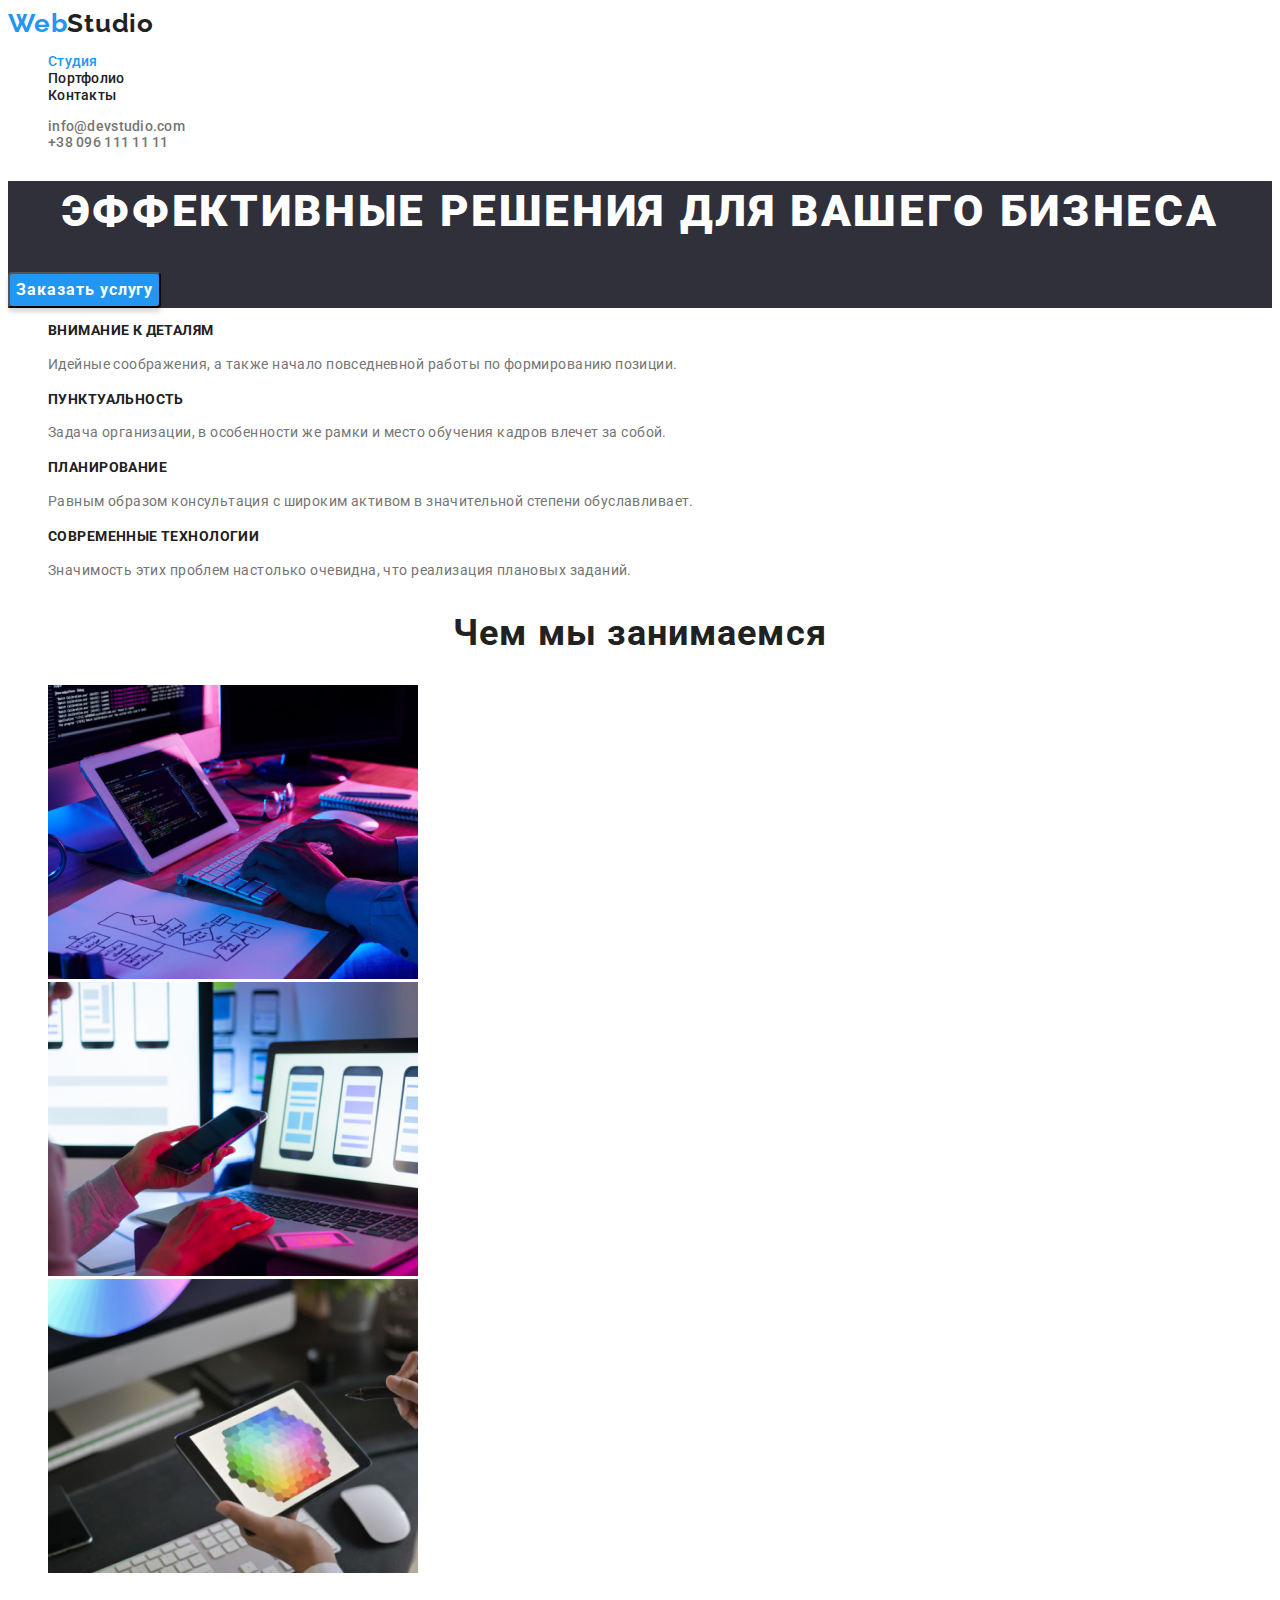
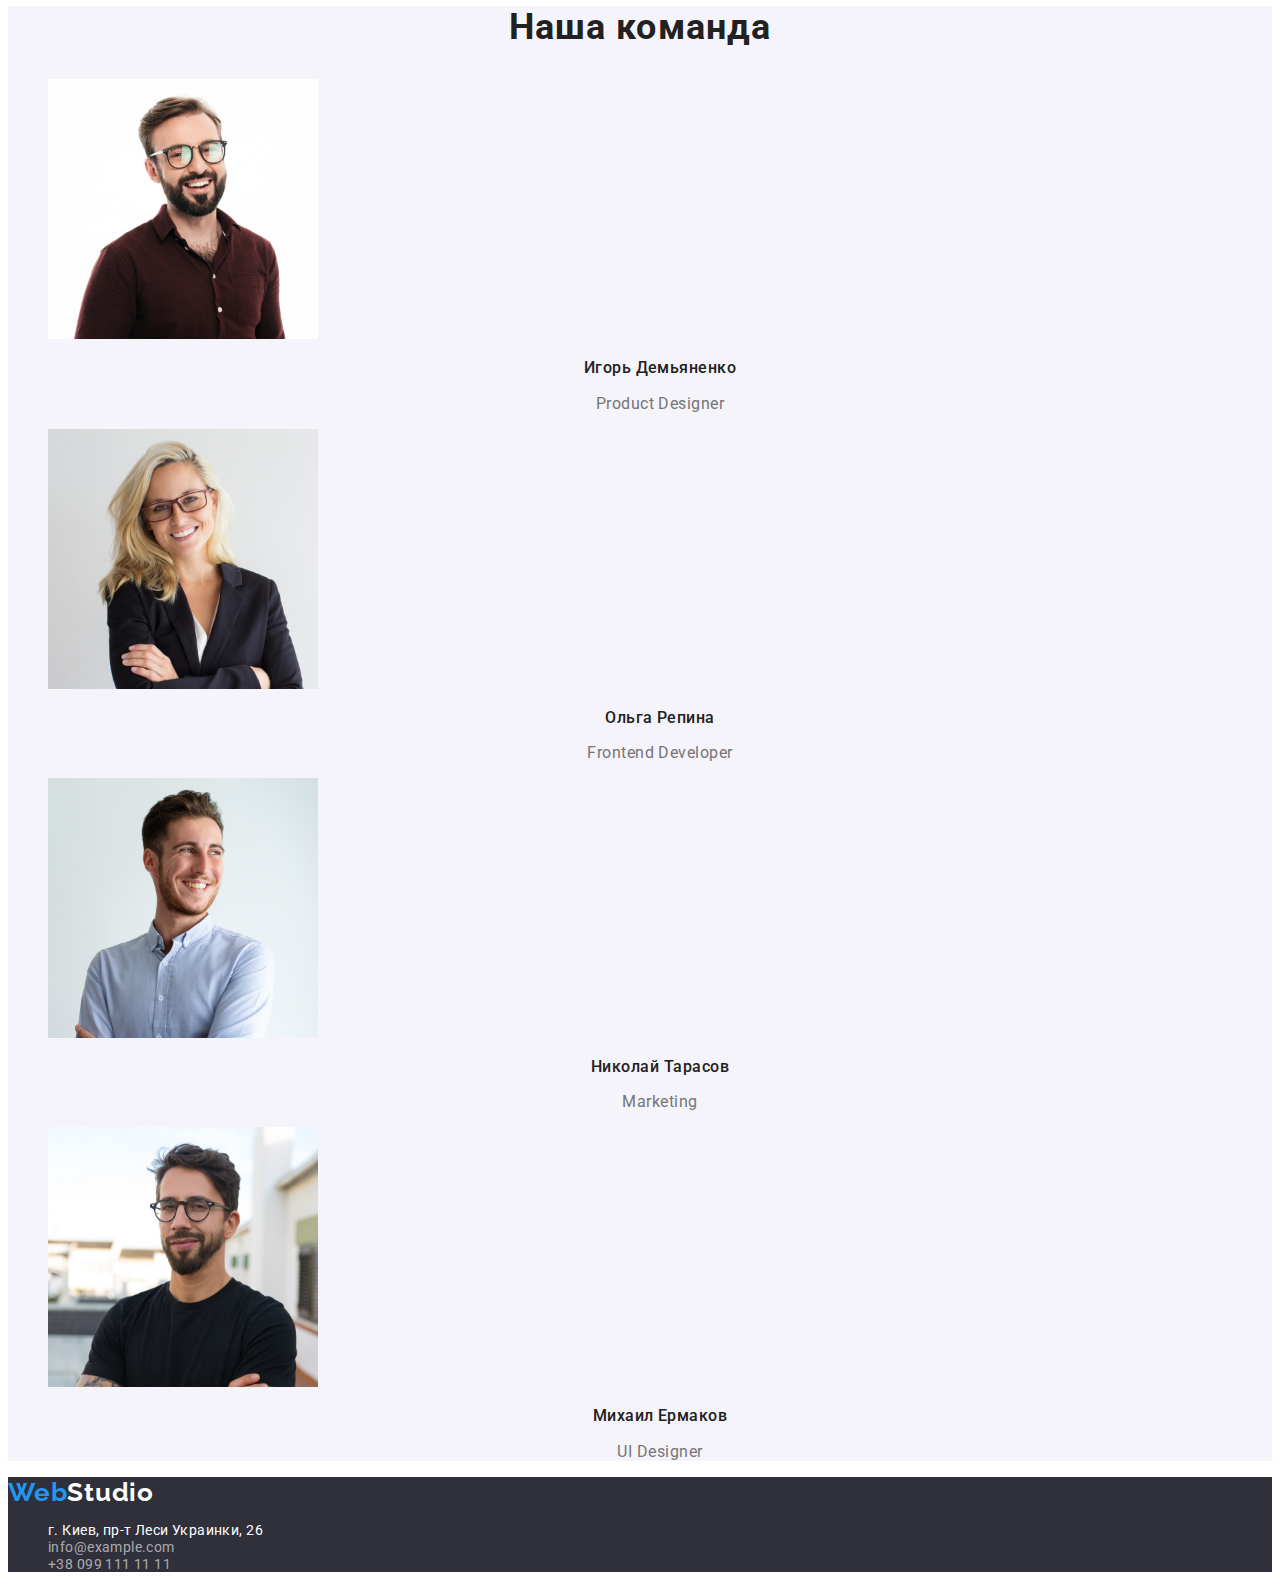
<file: index.html>
<!DOCTYPE html>
<html lang="ru">
  <head>
    <meta charset="UTF-8" />
    <meta http-equiv="X-UA-Compatible" content="IE=edge" />
    <meta name="viewport" content="width=device-width, initial-scale=1.0" />
    <title>Студия - Главная</title>
    <link rel="preconnect" href="https://fonts.googleapis.com" />
    <link rel="preconnect" href="https://fonts.gstatic.com" crossorigin />
    <link
      href="https://fonts.googleapis.com/css2?family=Raleway:wght@700&family=Roboto:wght@400;500;700;900&display=swap"
      rel="stylesheet"
    />
    <link rel="stylesheet" href="./css/styles.css" />
  </head>

  <body>
    <!-- Шапка -->
    <header class="header">
      <nav class="nav">
        <a class="logo" href="index.html"
          ><span class="logo-accent">Web</span>Studio</a
        >
        <ul class="nav-list list">
          <li>
            <a class="nav-link current" href="./index.html">Студия</a>
          </li>
          <li>
            <a class="nav-link" href="./portfolio.html">Портфолио</a>
          </li>
          <li>
            <a class="nav-link" href="#">Контакты</a>
          </li>
        </ul>
      </nav>
      <ul class="contacts-list list">
        <li>
          <a class="contacts-mail" href="mailto:info@devstudio.com"
            >info@devstudio.com</a
          >
        </li>
        <li>
          <a class="contacts-tel" href="tel:+380961111111">+38 096 111 11 11</a>
        </li>
      </ul>
    </header>
    <!-- Основний контент -->
    <main class="main">
      <!-- Секция 1 - Герой -->
      <section class="hero">
        <h1 class="hero-title">Эффективные решения для вашего бизнеса</h1>
        <button class="hero-btn" type="button">Заказать услугу</button>
      </section>

      <!-- Секция 2 - Преимущества -->
      <section class="benefits">
        <h2 class="section-title visually-hidden">Наши преимущества</h2>
        <ul class="benefits-list list">
          <li>
            <h3 class="item-title">Внимание к деталям</h3>
            <p class="item-text">
              Идейные соображения, а также начало повседневной работы по
              формированию позиции.
            </p>
          </li>
          <li>
            <h3 class="item-title">Пунктуальность</h3>
            <p class="item-text">
              Задача организации, в особенности же рамки и место обучения кадров
              влечет за собой.
            </p>
          </li>
          <li>
            <h3 class="item-title">Планирование</h3>
            <p class="item-text">
              Равным образом консультация с широким активом в значительной
              степени обуславливает.
            </p>
          </li>
          <li>
            <h3 class="item-title">Современные технологии</h3>
            <p class="item-text">
              Значимость этих проблем настолько очевидна, что реализация
              плановых заданий.
            </p>
          </li>
        </ul>
      </section>

      <!-- Секция 3 - Чем мы занимаемся -->
      <section class="about">
        <h2 class="section-title">Чем мы занимаемся</h2>
        <ul class="about-list list">
          <li>
            <img src="./images/coding.jpg" width="370" alt="Программирование" />
          </li>
          <li>
            <img
              src="./images/phone.jpg"
              width="370"
              alt="Создание приложений для мобильных устройств"
            />
          </li>
          <li>
            <img
              src="./images/design.jpg"
              width="370"
              alt="Разработка дизайна"
            />
          </li>
        </ul>
      </section>

      <!-- Секция 4 - Наша команда -->
      <section class="team">
        <h2 class="section-title">Наша команда</h2>
        <ul class="team-list list">
          <li>
            <img
              src="./images/person1.jpg"
              width="270"
              alt="Игорь Демьяненко - Дизайнер"
            />
            <h3 class="name">Игорь Демьяненко</h3>
            <p class="position">Product Designer</p>
          </li>
          <li>
            <img
              src="./images/person2.jpg"
              width="270"
              alt="Ольга Репина - Разработчик Фронтэнд"
            />
            <h3 class="name">Ольга Репина</h3>
            <p class="position">Frontend Developer</p>
          </li>
          <li>
            <img
              src="./images/person3.jpg"
              width="270"
              alt="Николай Тарасов - Маркетинг"
            />
            <h3 class="name">Николай Тарасов</h3>
            <p class="position">Marketing</p>
          </li>
          <li>
            <img
              src="./images/person4.jpg"
              width="270"
              alt="Михаил Ермаков - Дизайнер пользовательского интерфейса"
            />
            <h3 class="name">Михаил Ермаков</h3>
            <p class="position">UI Designer</p>
          </li>
        </ul>
      </section>
    </main>
    <!-- Підвал -->
    <footer class="footer">
      <a class="logo" href="index.html"
        ><span class="logo-accent">Web</span>Studio</a
      >
      <address class="address">
        <ul class="address-list list">
          <li>
            <a
              class="address-map"
              href="https://goo.gl/maps/xdUedfpS9vvNKyE69"
              target="_blank"
              rel="noopener nofollow noreferrer"
              >г. Киев, пр-т Леси Украинки, 26</a
            >
          </li>
          <li>
            <a class="address-mail" href="mailto:info@example.com"
              >info@example.com</a
            >
          </li>
          <li>
            <a class="address-tel" href="tel:+380991111111"
              >+38 099 111 11 11</a
            >
          </li>
        </ul>
      </address>
    </footer>
  </body>
</html>
</file>
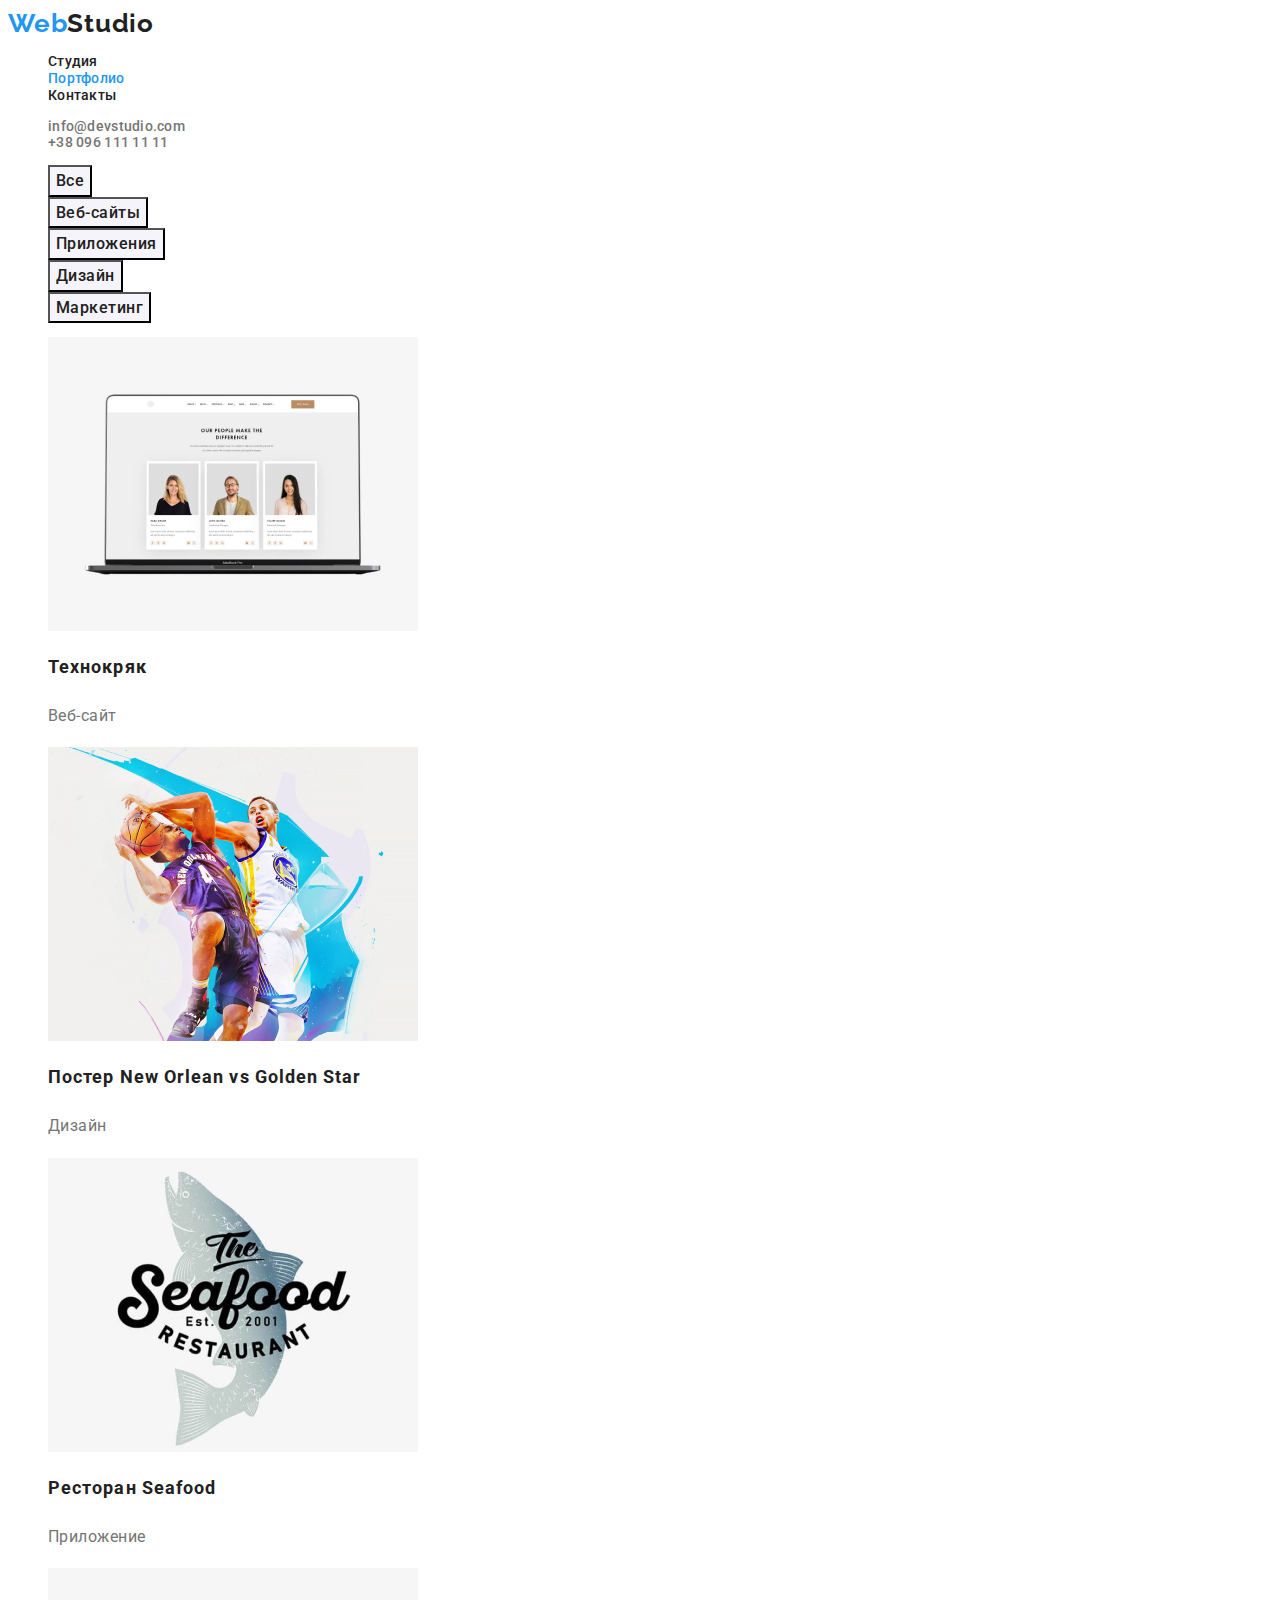
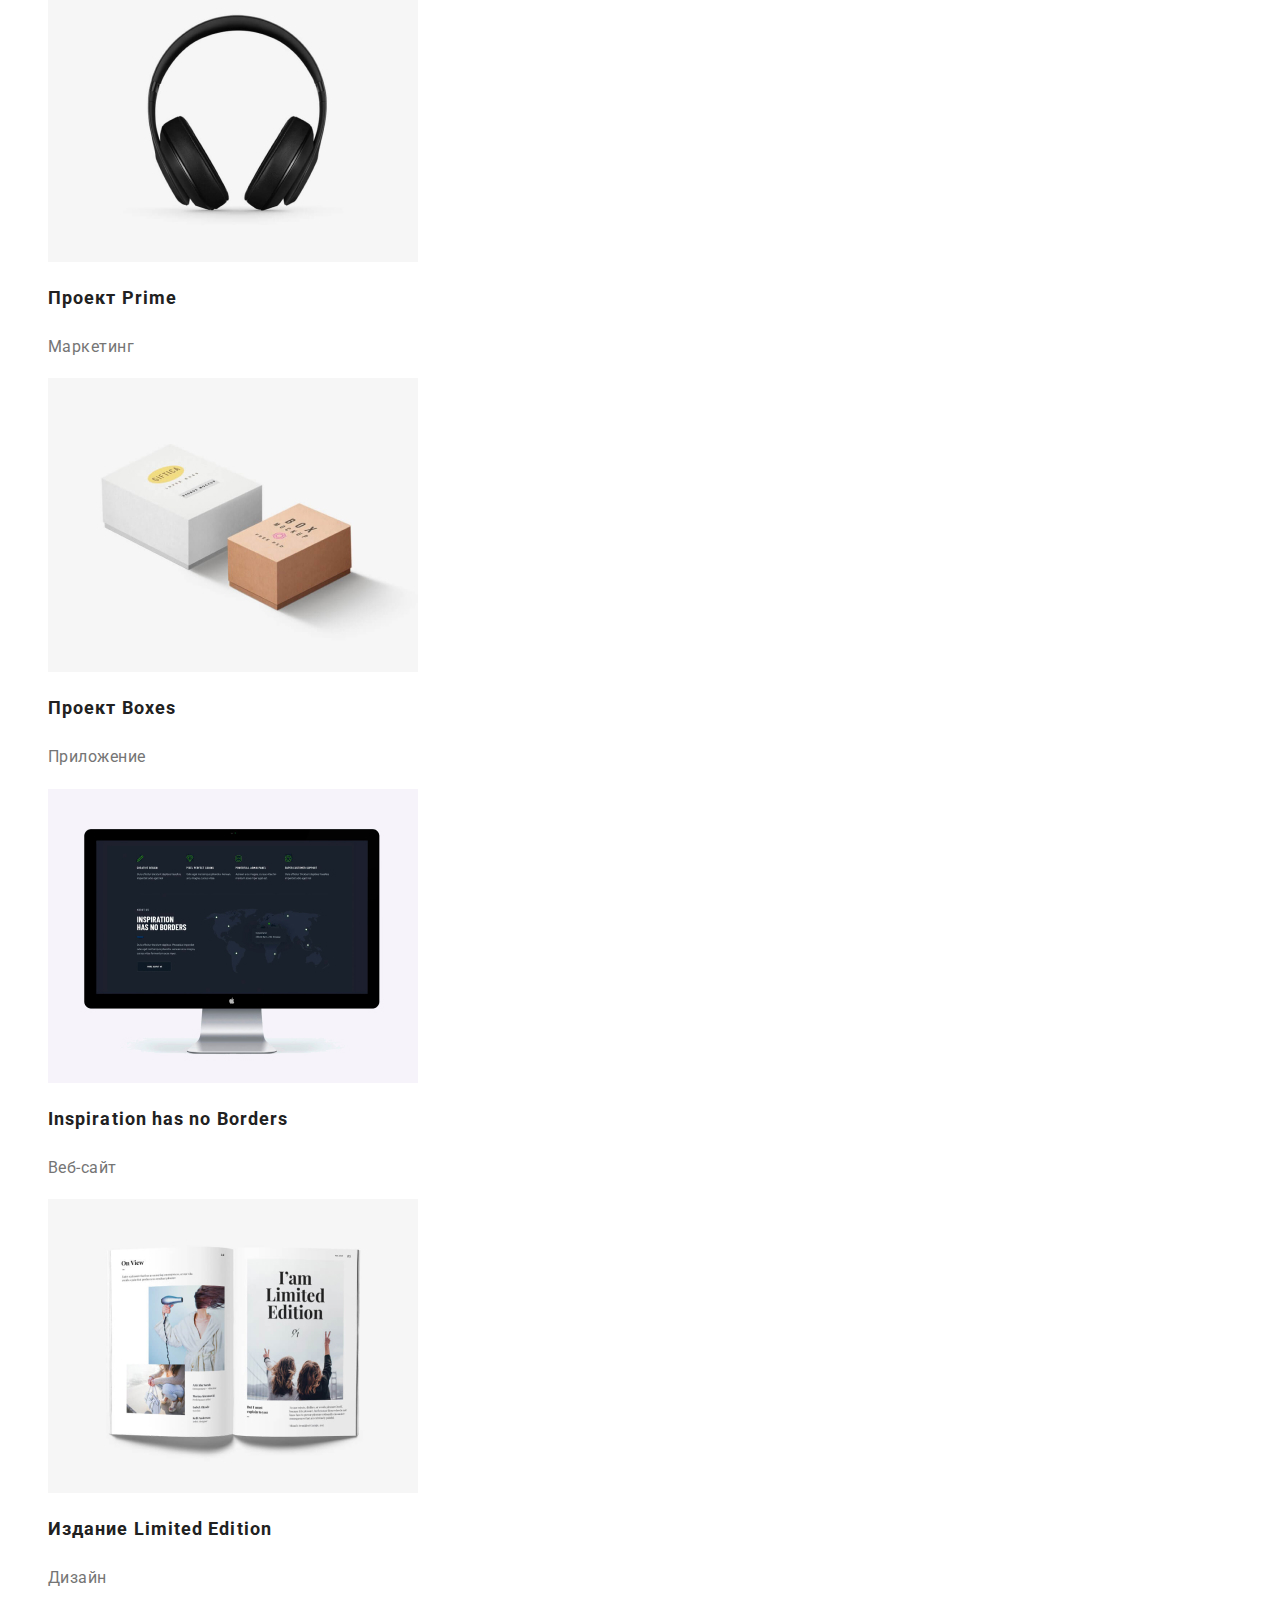
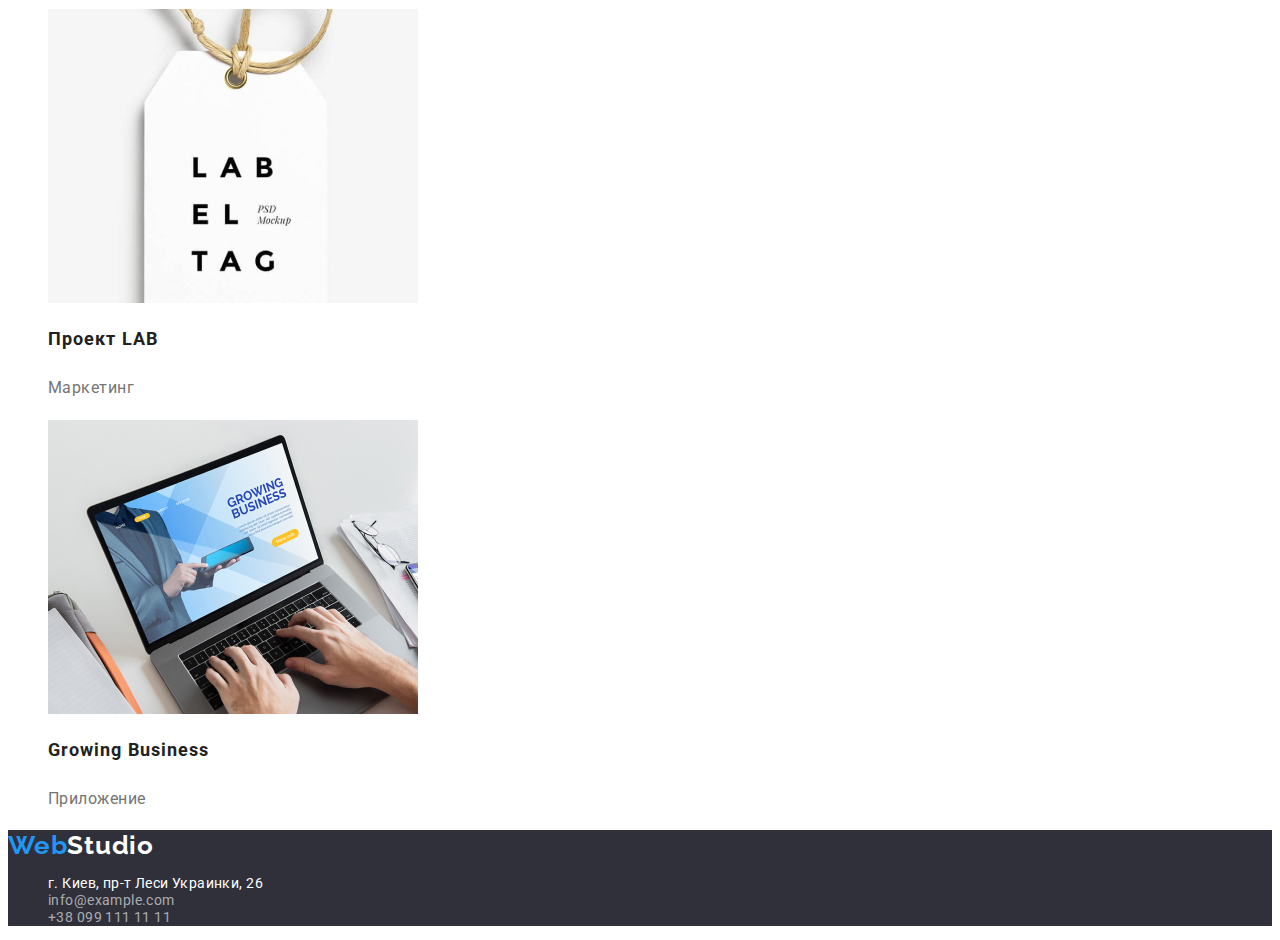
<file: portfolio.html>
<!DOCTYPE html>
<html lang="ru">
  <head>
    <meta charset="UTF-8" />
    <meta http-equiv="X-UA-Compatible" content="IE=edge" />
    <meta name="viewport" content="width=device-width, initial-scale=1.0" />
    <title>Портфолио</title>
    <link rel="preconnect" href="https://fonts.googleapis.com" />
    <link rel="preconnect" href="https://fonts.gstatic.com" crossorigin />
    <link
      href="https://fonts.googleapis.com/css2?family=Raleway:wght@700&family=Roboto:wght@400;500;700;900&display=swap"
      rel="stylesheet"
    />
    <link rel="stylesheet" href="./css/styles.css" />
  </head>
  <body>
    <!-- Шапка -->
    <header class="header">
      <nav class="nav">
        <a class="logo" href="index.html"
          ><span class="logo-accent">Web</span>Studio</a
        >
        <ul class="nav-list list">
          <li>
            <a class="nav-link" href="./index.html">Студия</a>
          </li>
          <li>
            <a class="nav-link current" href="./portfolio.html">Портфолио</a>
          </li>
          <li>
            <a class="nav-link" href="#">Контакты</a>
          </li>
        </ul>
      </nav>
      <ul class="contacts-list list">
        <li>
          <a class="contacts-mail" href="mailto:info@devstudio.com"
            >info@devstudio.com</a
          >
        </li>
        <li>
          <a class="contacts-tel" href="tel:+380961111111">+38 096 111 11 11</a>
        </li>
      </ul>
    </header>
    <!-- Основний контент -->
    <main class="portfolio">
      <!-- Секція 1 - Портфоліо -->
      <section class="gallery">
        <h1 class="section-title visually-hidden">Портфолио</h1>
        <!-- Кнопки фільтру -->
        <ul class="portfolio-filter list">
          <li>
            <button type="button" class="portfolio-btn active-btn">Все</button>
          </li>
          <li>
            <button type="button" class="portfolio-btn">Веб-сайты</button>
          </li>
          <li>
            <button type="button" class="portfolio-btn">Приложения</button>
          </li>
          <li>
            <button type="button" class="portfolio-btn">Дизайн</button>
          </li>
          <li>
            <button type="button" class="portfolio-btn">Маркетинг</button>
          </li>
        </ul>
        <!-- Картки портфоліо -->
        <ul class="portfolio-list list">
          <li>
            <a href="#">
              <img
                src="./images/technocrack.jpg"
                width="370"
                height="294"
                alt="Вебсайт Технокряк"
              />
              <h2 class="portfolio-title">Технокряк</h2>
              <p class="portfolio-desc">Веб-сайт</p></a
            >
          </li>
          <li>
            <a href="#">
              <img
                src="./images/poster.jpg"
                width="370"
                height="294"
                alt="Дизайн Постера Нью Орлеан против Голден Стар"
              />
              <h2 class="portfolio-title">Постер New Orlean vs Golden Star</h2>
              <p class="portfolio-desc">Дизайн</p></a
            >
          </li>
          <li>
            <a href="#">
              <img
                src="./images/seafood.jpg"
                width="370"
                height="294"
                alt="Приложение для ресторана морской еды Сифуд"
              />
              <h2 class="portfolio-title">Ресторан Seafood</h2>
              <p class="portfolio-desc">Приложение</p></a
            >
          </li>
          <li>
            <a href="#">
              <img
                src="./images/prime.jpg"
                width="370"
                height="294"
                alt="Маркетинговый проект Прайм"
              />
              <h2 class="portfolio-title">Проект Prime</h2>
              <p class="portfolio-desc">Маркетинг</p></a
            >
          </li>
          <li>
            <a href="#">
              <img
                src="./images/boxes.jpg"
                width="370"
                height="294"
                alt="Приложение Проект Боксес"
              />
              <h2 class="portfolio-title">Проект Boxes</h2>
              <p class="portfolio-desc">Приложение</p></a
            >
          </li>
          <li>
            <a href="#">
              <img
                src="./images/borders.jpg"
                width="370"
                height="294"
                alt="Вебсайт Инспирейшн хез но бордерс Вдохновение без границ"
              />
              <h2 class="portfolio-title">Inspiration has no Borders</h2>
              <p class="portfolio-desc">Веб-сайт</p></a
            >
          </li>
          <li>
            <a href="#">
              <img
                src="./images/edition.jpg"
                width="370"
                height="294"
                alt="Дизайн издания Лимитед Эдишн"
              />
              <h2 class="portfolio-title">Издание Limited Edition</h2>
              <p class="portfolio-desc">Дизайн</p></a
            >
          </li>
          <li>
            <a href="#">
              <img
                src="./images/lab.jpg"
                width="370"
                height="294"
                alt="Маркетинговый проект Лаб"
              />
              <h2 class="portfolio-title">Проект LAB</h2>
              <p class="portfolio-desc">Маркетинг</p></a
            >
          </li>
          <li>
            <a href="#"
              ><img
                src="./images/business.jpg"
                width="370"
                height="294"
                alt="Приложение Гроуин бизнес Растущий бизнес"
              />
              <h2 class="portfolio-title">Growing Business</h2>
              <p class="portfolio-desc">Приложение</p></a
            >
          </li>
        </ul>
      </section>
    </main>
    <!-- Підвал -->
    <footer class="footer">
      <a class="logo" href="index.html"
        ><span class="logo-accent">Web</span>Studio</a
      >
      <address class="address">
        <ul class="address-list list">
          <li>
            <a
              class="address-map"
              href="https://goo.gl/maps/xdUedfpS9vvNKyE69"
              target="_blank"
              rel="noopener nofollow noreferrer"
              >г. Киев, пр-т Леси Украинки, 26</a
            >
          </li>
          <li>
            <a class="address-mail" href="mailto:info@example.com"
              >info@example.com</a
            >
          </li>
          <li>
            <a class="address-tel" href="tel:+380991111111"
              >+38 099 111 11 11</a
            >
          </li>
        </ul>
      </address>
    </footer>
  </body>
</html>
</file>
<file: css/styles.css>
/* Основний колір тексту #212121
Додатковий колір тексту
Основний фоновий колір #ffffff
Додатковий фоновий колір #f5f4fa
Акцент - текст #2196f3
Акцент - фон #2196f3
Колір контактів хедера #757575
Колір контактів футера rgba(255, 255, 255, 0.6)
Колір адреси у футері #ffffff */

:root {
  --primary-text-color: #212121;
  --secondary-text-color: #757575;
  --white-text-color: #ffffff;
  --accent-text-color: #ffffff;
  --primary-bg: #ffffff;
  --secondary-bg: #f5f4fa;
  --other-bg: #2f303a;
  --accent-bg: #2196f3;

  /* Інтерактивні елементи (посилання) */
  --links-accent-text-color: #2196f3;
}

/* Base */
body {
  font-size: 14px;
  font-weight: 400;
  color: var(--primary-text-color);
  background-color: #ffffff;
  font-family: "Roboto", sans-serif;
}
.list {
  list-style: none;
}

.visually-hidden {
  position: absolute;
  width: 1px;
  height: 1px;
  margin: -1px;
  border: 0;
  padding: 0;

  white-space: nowrap;
  clip-path: inset(100%);
  clip: rect(0 0 0 0);
  overflow: hidden;
}

/* Header */
.header a {
  text-decoration: none;
}

/* Logo */
.logo {
  font-family: Raleway, sans-serif;
  font-size: 26px;
  font-weight: 700;
  line-height: 1.2;
  letter-spacing: 0.03em;
  color: var(--primary-text-color);
}
.logo-accent {
  color: var(--accent-bg);
}

/* Navigation list */

.nav-list a {
  font-weight: 500;
  line-height: 1.2;
  letter-spacing: 0.02em;
  color: var(--primary-text-color);
}

.nav-list a:hover,
.nav-list a:focus {
  color: var(--links-accent-text-color);
}

.nav-list .nav-link.current {
  color: var(--links-accent-text-color);
}

/* Contacts list */

.contacts-list a {
  font-weight: 500;
  line-height: 1.2;
  letter-spacing: 0.02em;
  color: var(--secondary-text-color);
}

.contacts-list a:hover,
.contacts-list a:focus {
  color: var(--links-accent-text-color);
}

/* Main */

/* Hero */
.hero {
  background-color: var(--other-bg);
}
.hero-title {
  font-weight: 900;
  font-size: 44px;
  line-height: 1.4;
  text-align: center;
  letter-spacing: 0.06em;
  color: var(--white-text-color);
  text-transform: uppercase;
}

.hero-btn {
  font-family: inherit;
  color: var(--white-text-color);
  font-weight: 700;
  font-size: 16px;
  line-height: 1.9;
  display: flex;
  align-items: center;
  text-align: center;
  letter-spacing: 0.06em;
  background-color: var(--accent-bg);
  box-shadow: 0px 4px 4px rgba(0, 0, 0, 0.15);
  border-radius: 4px;
  cursor: pointer;
}

.hero-btn:hover,
.hero-btn:focus {
  background-color: #188ce8;
}

.section-title {
  font-weight: 700;
  font-size: 36px;
  line-height: 1.2;
  text-align: center;
  letter-spacing: 0.03em;
}

/* Benefits */
.item-title {
  font-weight: 700;
  font-size: 14px;
  line-height: 1.2;
  letter-spacing: 0.03em;
  text-transform: uppercase;
}

.item-text {
  line-height: 1.7;
  letter-spacing: 0.03em;
  color: var(--secondary-text-color);
}

/* Team */
.team {
  background-color: var(--secondary-bg);
}
.name {
  font-weight: 500;
  font-size: 16px;
  line-height: 1.2;
  text-align: center;
  letter-spacing: 0.03em;
}
.position {
  font-size: 16px;
  line-height: 1.2;
  text-align: center;
  letter-spacing: 0.03em;
  color: var(--secondary-text-color);
}

/* Footer */

.footer a {
  text-decoration: none;
  font-style: normal;
}
.footer {
  background-color: var(--other-bg);
}

/* Address */
.footer .logo {
  color: var(--white-text-color);
}
.address-list a {
  line-height: 1.2;
  letter-spacing: 0.03em;
}

.address-list a:hover,
.address-list a:focus {
  color: var(--links-accent-text-color);
}

.address .address-map {
  color: var(--white-text-color);
}
.address-mail,
.address-tel {
  color: rgba(255, 255, 255, 0.6);
}

/* Portfolio */

.portfolio-btn {
  font-family: inherit;
  font-weight: 500;
  font-size: 16px;
  line-height: 1.6;
  text-align: center;
  letter-spacing: 0.03em;
  background: var(--secondary-bg);
  color: var(--primary-text-color);
  cursor: pointer;
}

.portfolio-btn:hover,
.portfolio-btn:focus,
.active-btn:active {
  background: var(--accent-bg);
  color: var(--accent-text-color);
}

.portfolio-list a {
  text-decoration: none;
}

.portfolio-title {
  font-weight: 700;
  font-size: 18px;
  line-height: 2;
  letter-spacing: 0.06em;
  color: var(--primary-text-color);
}

.portfolio-desc {
  font-size: 16px;
  line-height: 1.9;
  letter-spacing: 0.03em;
  color: var(--secondary-text-color);
}
</file>
